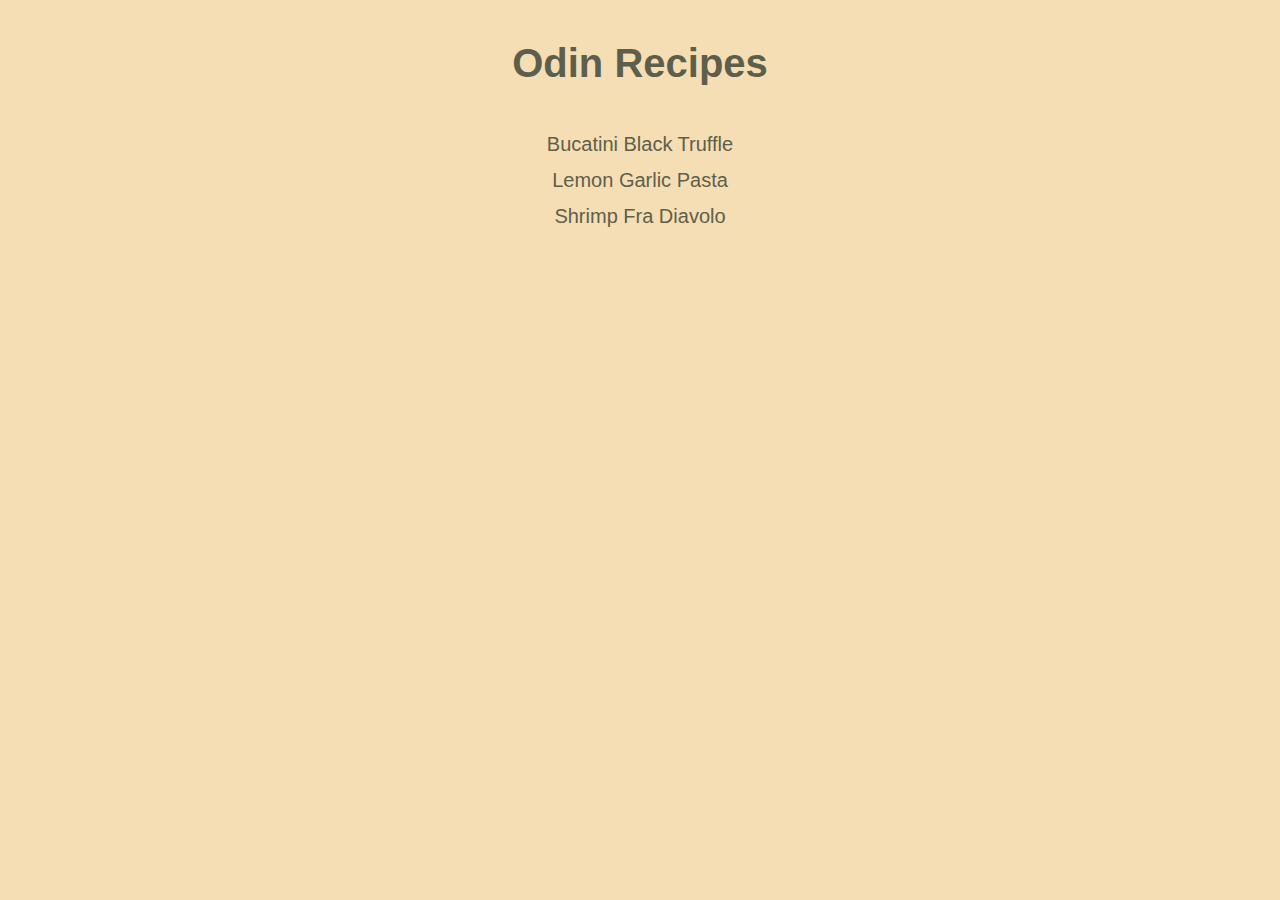
<file: index.html>
<!DOCTYPE html>

<html lang="en">

<head>
	<meta charset="utf-8">
	<title>Odin Recipes</title>
	<link rel="stylesheet" href="styles.css">
</head>

<body>
	<h1>Odin Recipes</h1>
	<ul>
		<li><a href="./recipes/bucatini-black-truffle.html">Bucatini Black Truffle</a></li>
		<li><a href="./recipes/lemon-garlic-pasta.html">Lemon Garlic Pasta</a></li>
		<li><a href="./recipes/shrimp-fra-diavolo.html">Shrimp Fra Diavolo</a> </li>
	</ul>
</body>

</html>
</file>
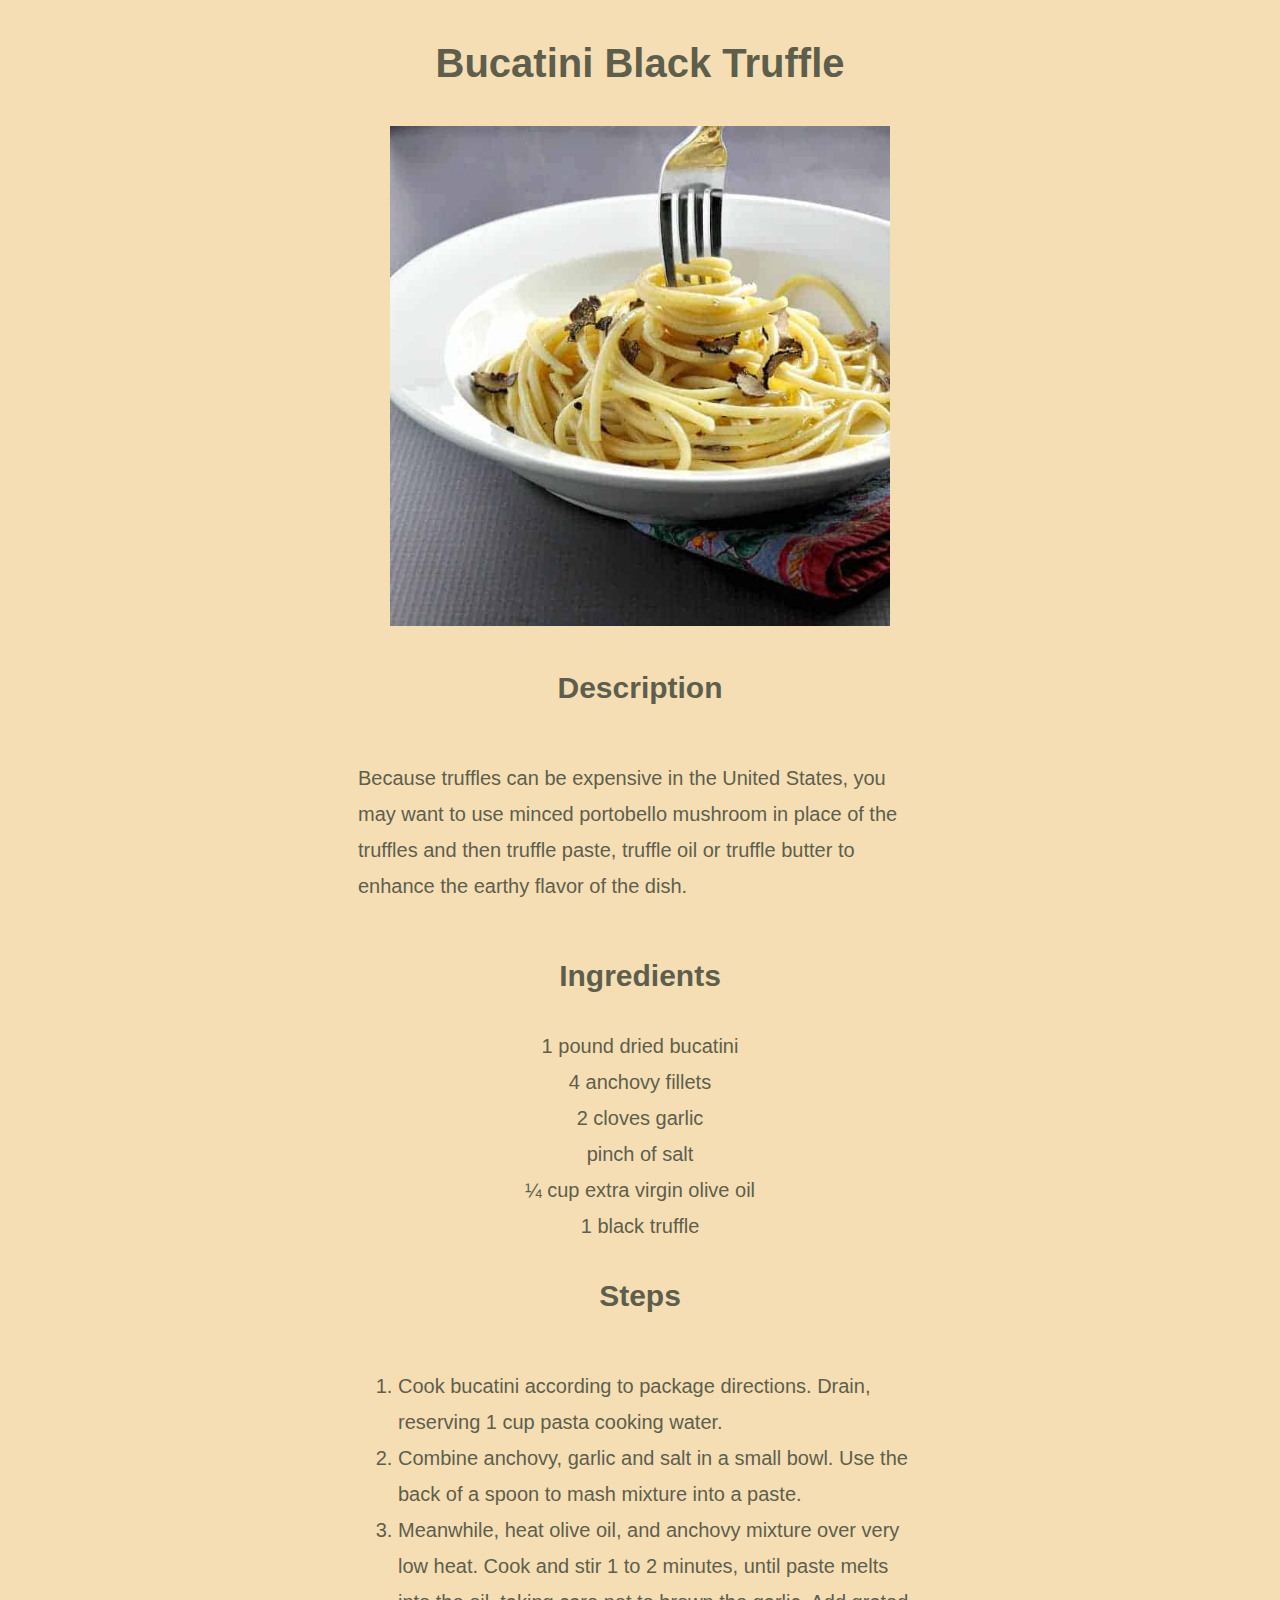
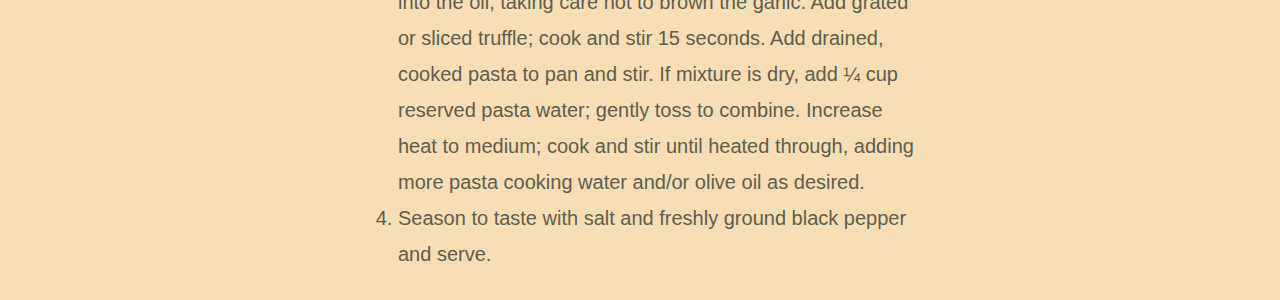
<file: recipes/bucatini-black-truffle.html>
<!DOCTYPE html>
<html lang="en">
<head>
    <meta charset="UTF-8">
    <title>Bucatini Black Truffle</title>
    <link rel="stylesheet" href="../styles.css">
</head>
<body>
   <h1>Bucatini Black Truffle</h1> 
   <img src="../img/bucatini-black-truffle.jpg" alt="completed bucatini black truffle dish" width="500px" height="500px">
   <h2>Description</h2>
   <p>Because truffles can be expensive in the United States, you may want to use minced portobello mushroom in place of the truffles and then truffle paste, truffle oil or truffle butter to enhance the earthy flavor of the dish.</p>
   <h2>Ingredients</h2>
   <ul>
    <li>1 pound dried bucatini</li>
    <li>4 anchovy fillets</li>
    <li>2 cloves garlic</li>
    <li>pinch of salt</li>
    <li>¼ cup extra virgin olive oil</li>
    <li>1 black truffle</li>
   </ul>
   <h2>Steps</h2>
   <ol>
    <li>Cook bucatini according to package directions. Drain, reserving 1 cup pasta cooking water.</li>
    <li>Combine anchovy, garlic and salt in a small bowl. Use the back of a spoon to mash mixture into a paste.</li>
    <li>Meanwhile, heat olive oil, and anchovy mixture over very low heat. Cook and stir 1 to 2 minutes, until paste melts into the oil, taking care not to brown the garlic. Add grated or sliced truffle; cook and stir 15 seconds. Add drained, cooked pasta to pan and stir. If mixture is dry, add ¼ cup reserved pasta water; gently toss to combine. Increase heat to medium; cook and stir until heated through, adding more pasta cooking water and/or olive oil as desired.</li>
    <li>Season to taste with salt and freshly ground black pepper and serve.</li>
   </ol>
</body>
</html>
</file>
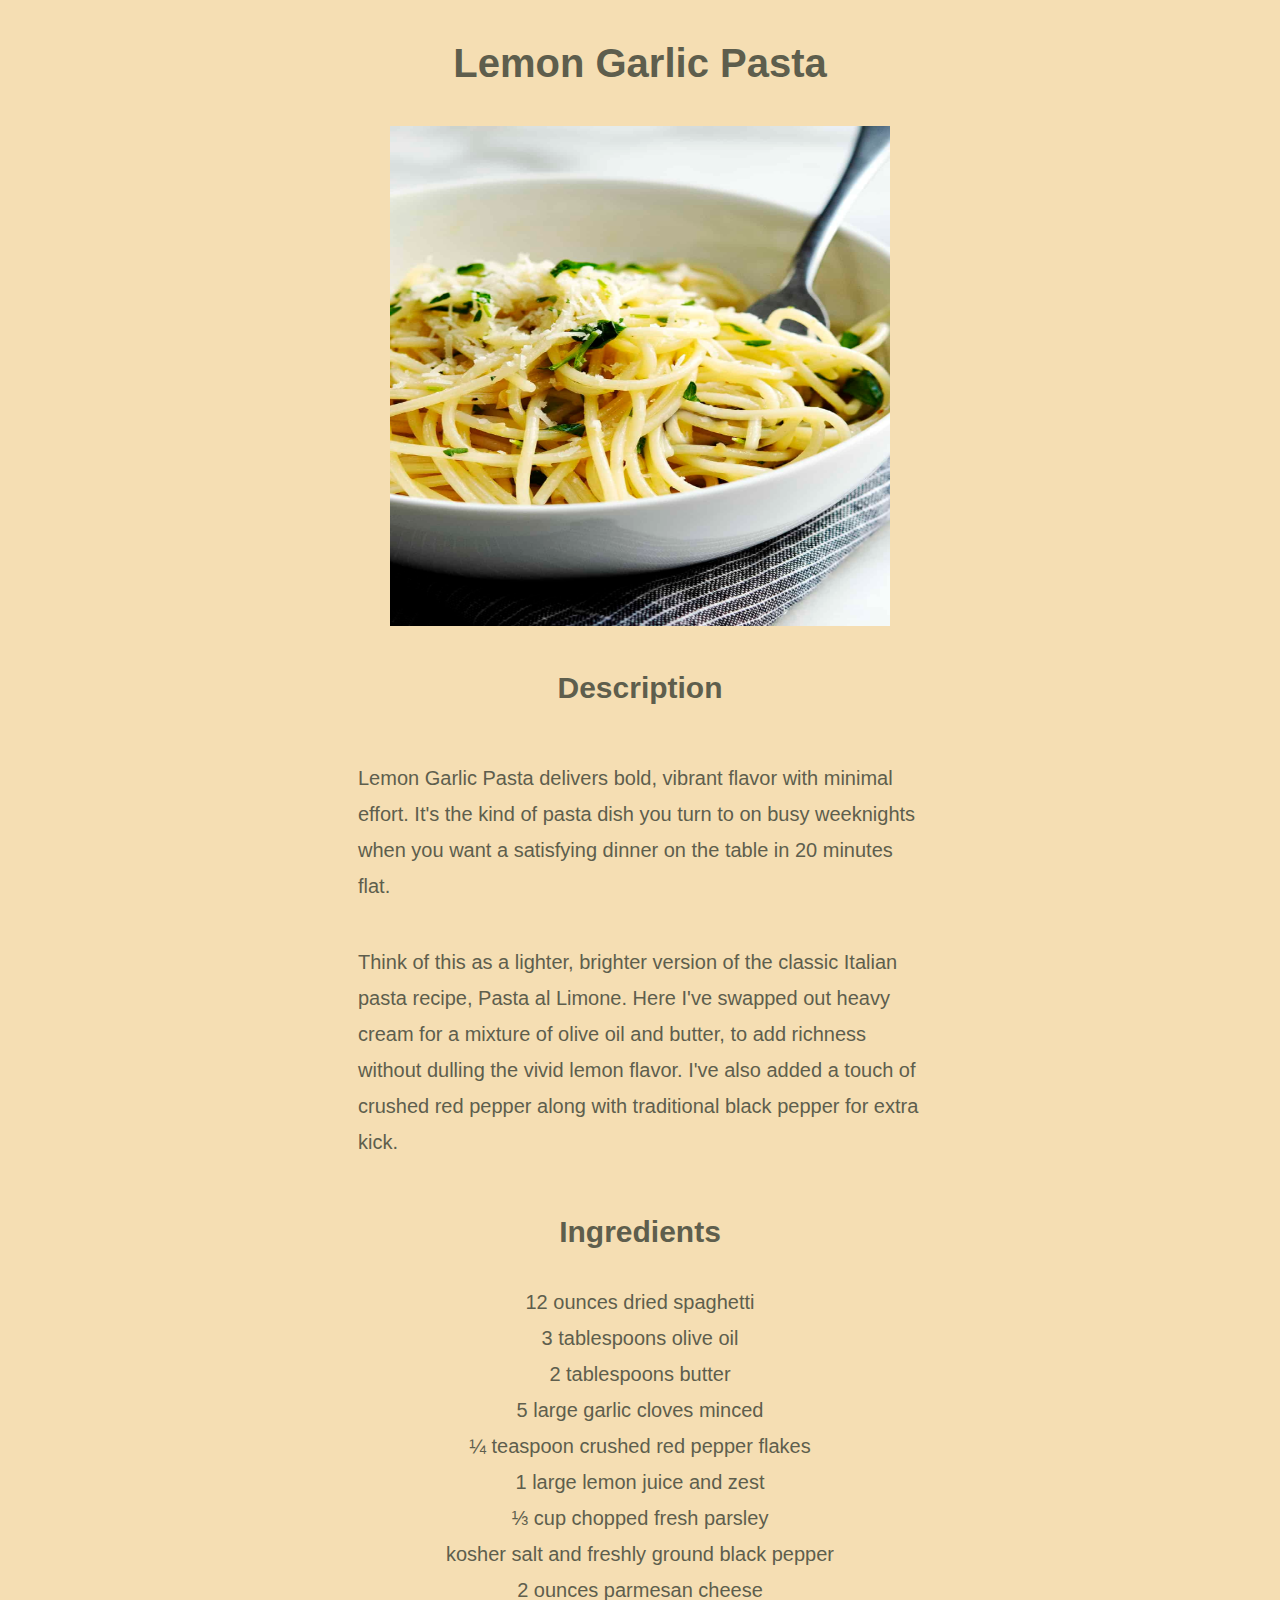
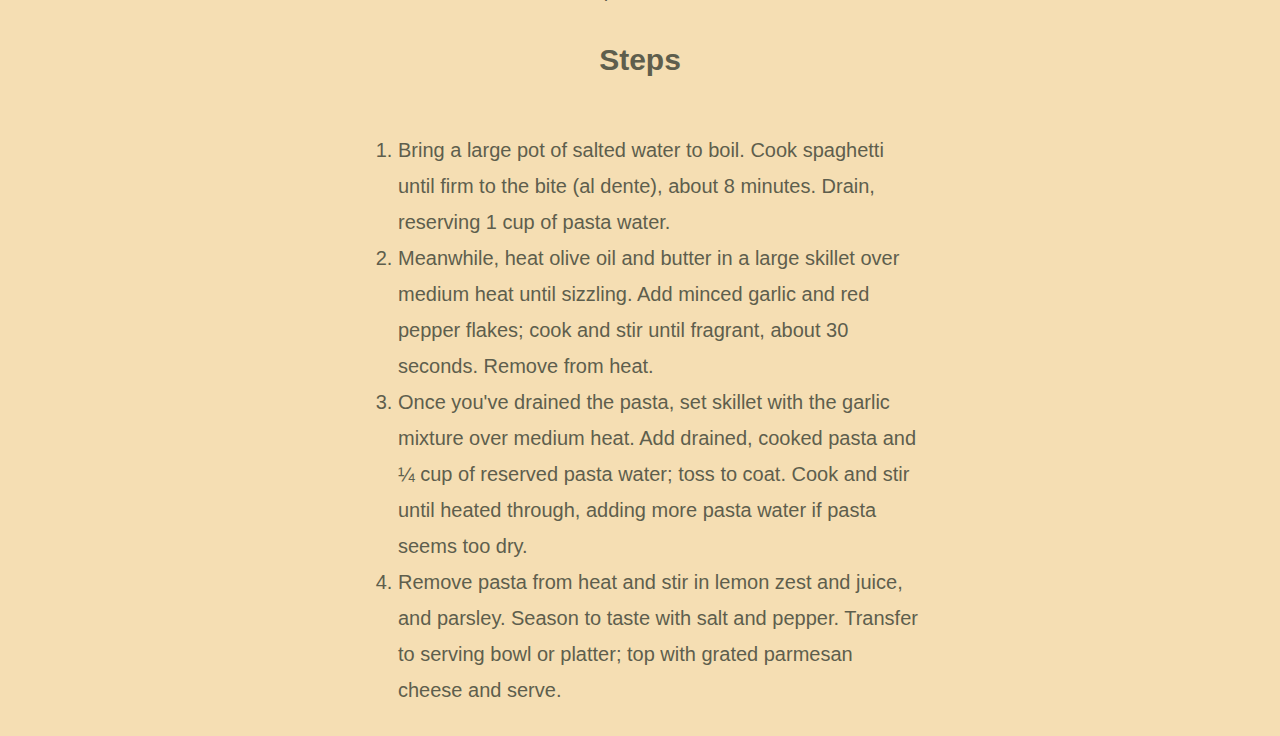
<file: recipes/lemon-garlic-pasta.html>
<!DOCTYPE html>
<html lang="en">
<head>
    <meta charset="UTF-8">
    <title>Lemon Garlic Pasta Recipe</title>
    <link rel="stylesheet" href="../styles.css">
</head>
<body>
    <h1>Lemon Garlic Pasta</h1>
    <img src="../img/lemon-garlic-pasta.jpg" alt="completed lemon garlic pasta dish" width="500px" height="500px">
    <h2>Description</h2>
    <p>Lemon Garlic Pasta delivers bold, vibrant flavor with minimal effort. It's the kind of pasta dish you turn to on busy weeknights when you want a satisfying dinner on the table in 20 minutes flat.</p>
    <p>Think of this as a lighter, brighter version of the classic Italian pasta recipe, Pasta al Limone. Here I've swapped out heavy cream for a mixture of olive oil and butter, to add richness without dulling the vivid lemon flavor. I've also added a touch of crushed red pepper along with traditional black pepper for extra kick.</p>
    <h2>Ingredients</h2>
    <ul> 
        <li>12 ounces dried spaghetti</li>
        <li>3 tablespoons olive oil</li>
        <li>2 tablespoons butter</li>
        <li>5 large garlic cloves minced</li>
        <li>¼ teaspoon crushed red pepper flakes</li>
        <li>1 large lemon juice and zest</li>
        <li>⅓ cup chopped fresh parsley</li>
        <li>kosher salt and freshly ground black pepper</li>
        <li>2 ounces parmesan cheese</li>
    </ul>
    <h2>Steps</h2>
    <ol>
        <li>Bring a large pot of salted water to boil. Cook spaghetti until firm to the bite (al dente), about 8 minutes. Drain, reserving 1 cup of pasta water.</li>
        <li>Meanwhile, heat olive oil and butter in a large skillet over medium heat until sizzling. Add minced garlic and red pepper flakes; cook and stir until fragrant, about 30 seconds. Remove from heat.</li>
        <li>Once you've drained the pasta, set skillet with the garlic mixture over medium heat. Add drained, cooked pasta and ¼ cup of reserved pasta water; toss to coat. Cook and stir until heated through, adding more pasta water if pasta seems too dry.</li>
        <li>Remove pasta from heat and stir in lemon zest and juice, and parsley. Season to taste with salt and pepper. Transfer to serving bowl or platter; top with grated parmesan cheese and serve.</li>
    </ol>
    
</body>
</html>
</file>
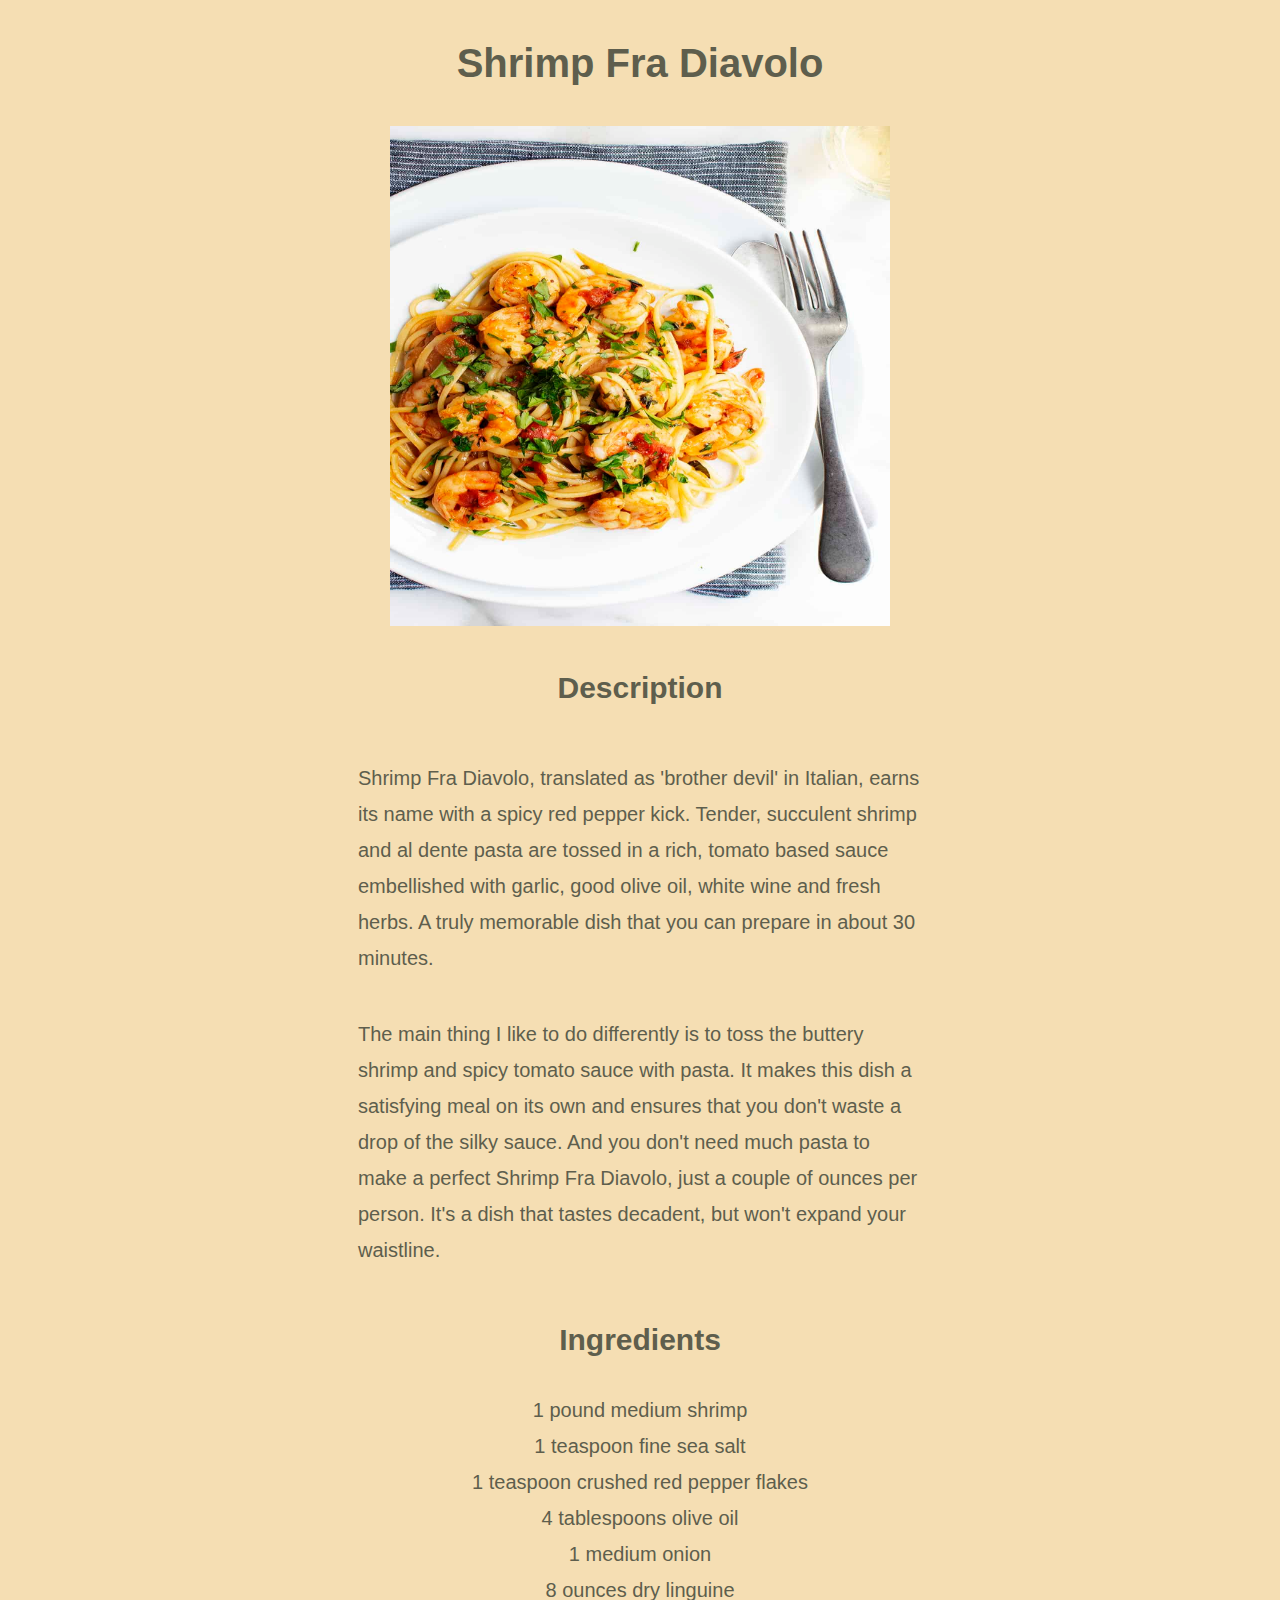
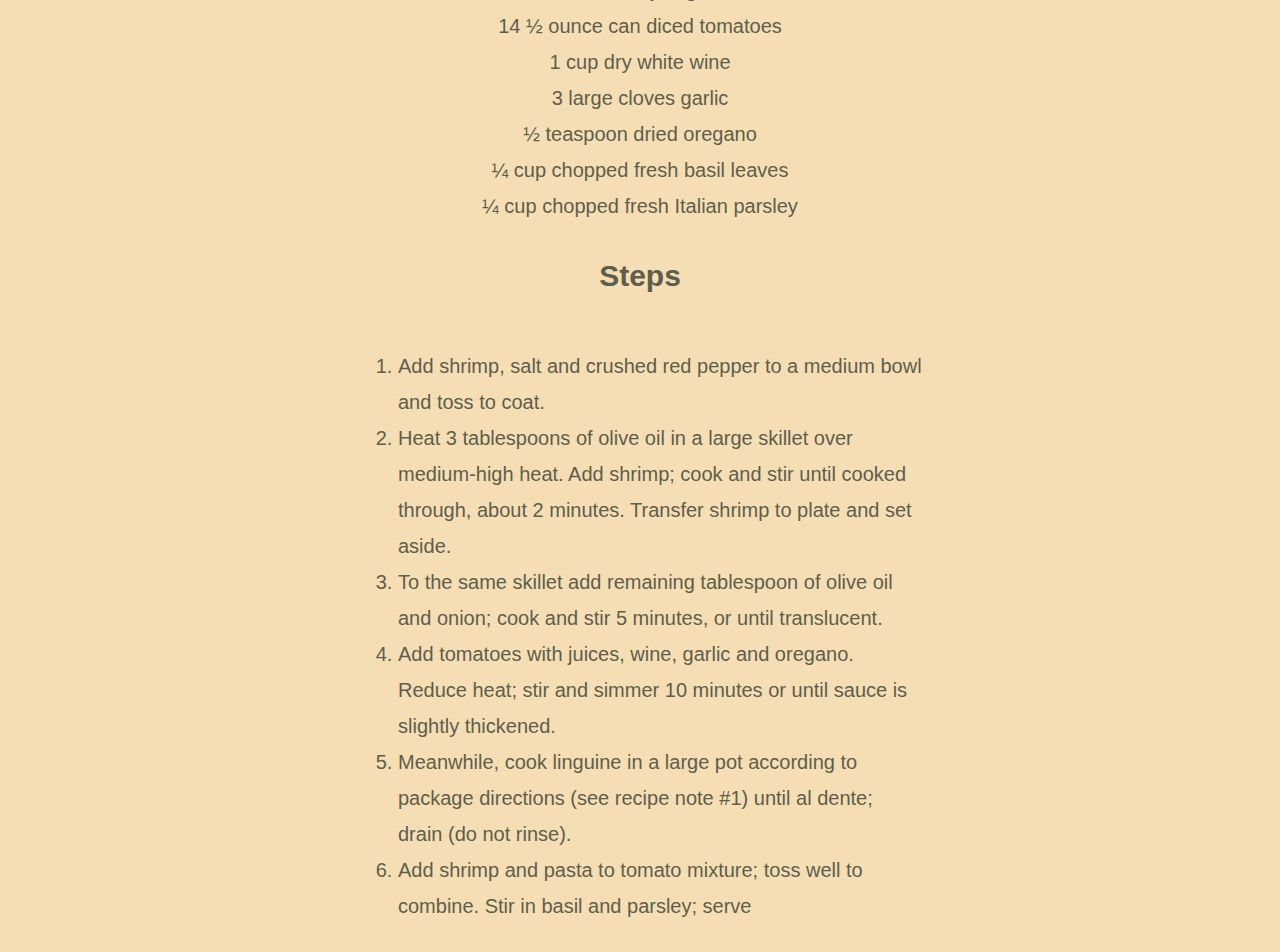
<file: recipes/shrimp-fra-diavolo.html>
<!DOCTYPE html>
<html lang="en">
<head>
    <meta charset="UTF-8">
    <title>Shrimp Fra Diavolo</title>
    <link rel="stylesheet" href="../styles.css"
</head>
<body>
    <h1>Shrimp Fra Diavolo</h1>
    <img src="../img/shrimp-fra-diavolo.jpg" alt="completed shrimp fra diavolo dish" width="500px" height="500px">
    <h2>Description</h2>
    <p>Shrimp Fra Diavolo, translated as 'brother devil' in Italian, earns its name with a spicy red pepper kick. Tender, succulent shrimp and al dente pasta are tossed in a rich, tomato based sauce embellished with garlic, good olive oil, white wine and fresh herbs. A truly memorable dish that you can prepare in about 30 minutes.
    </p>
    <p>
        The main thing I like to do differently is to toss the buttery shrimp and spicy tomato sauce with pasta. It makes this dish a satisfying meal on its own and ensures that you don't waste a drop of the silky sauce. And you don't need much pasta to make a perfect Shrimp Fra Diavolo, just a couple of ounces per person. It's a dish that tastes decadent, but won't expand your waistline.
    </p>
    <h2>Ingredients</h2>
    <uo>
        <li>1 pound medium shrimp</li>
        <li>1 teaspoon fine sea salt</li>
        <li>1 teaspoon crushed red pepper flakes</li>
        <li>4 tablespoons olive oil</li>
        <li>1 medium onion</li>
        <li>8 ounces dry linguine</li>
        <li>14 ½ ounce can diced tomatoes</li>
        <li>1 cup dry white wine</li>
        <li>3 large cloves garlic</li>
        <li>½ teaspoon dried oregano</li>
        <li>¼ cup chopped fresh basil leaves</li>
        <li>¼ cup chopped fresh Italian parsley</li>
    </uo>
    <h2>Steps</h2>
    <ol>
        <li>Add shrimp, salt and crushed red pepper to a medium bowl and toss to coat.</li>
        <li>Heat 3 tablespoons of olive oil in a large skillet over medium-high heat. Add shrimp; cook and stir until cooked through, about 2 minutes. Transfer shrimp to plate and set aside.</li>
        <li>To the same skillet add remaining tablespoon of olive oil and onion; cook and stir 5 minutes, or until translucent.</li>
        <li>Add tomatoes with juices, wine, garlic and oregano. Reduce heat; stir and simmer 10 minutes or until sauce is slightly thickened.</li>
        <li>Meanwhile, cook linguine in a large pot according to package directions (see recipe note #1) until al dente; drain (do not rinse).</li>
        <li>Add shrimp and pasta to tomato mixture; toss well to combine. Stir in basil and parsley; serve</li>
    </ol>
</body>
</html>
</file>
<file: styles.css>
body {
    text-align: center;
    font-family: Arial, Helvetica, sans-serif;
    font-size: 20px;
    line-height: 1.8;
    background-color: wheat;
    color: rgb(94, 94, 77);
}

ul,
ol,
p {
    display: inline-block; 
    text-align: left;
    margin-left: 350px; 
    margin-right: 350px;
}

ul {
    display: flex;
    flex-direction: column;
    align-items: center;
    list-style-type: none;
    margin: 0;
    padding: 0;
}

a {
    text-decoration: none;
    color: inherit;
}
</file>
